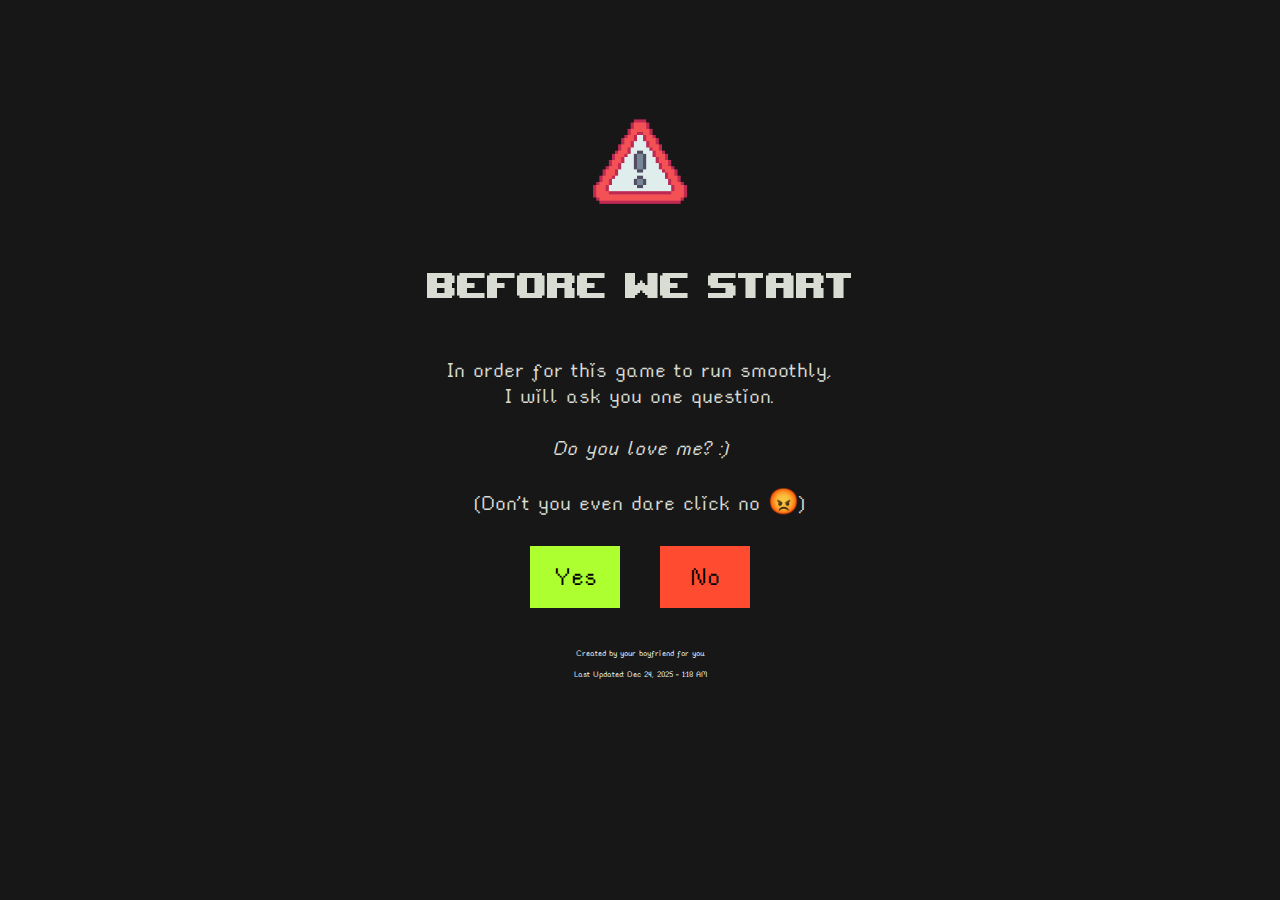
<file: Main/index.html>
<!DOCTYPE html>
<html lang="en">
<head>
    <meta charset="UTF-8">
    <meta name="viewport" content="width=device-width, initial-scale=1.0">
    <title>CTF for Miy</title>
    <link rel="stylesheet" href="styles.css">
</head>
<body>
    <div class="title-container">
        <div class="caution-container">
            <img src="Images/caution.png" id="caution-icon" alt="">
        </div>
       <p>Before we start</p>
        <div class="subtitle">
            In order for this game to run smoothly,<br>
            I will ask you one question. <br><br>
            <em> Do you love me? :) </em>
            <br>
            (Don't you even dare click no 😡)
            <br>
            <div class="buttons">
                <button id="yes-button">Yes</button>
                <button id="no-button">No</button>
            </div>
        </div>
        <footer class="footer">
        <p>Created by your boyfriend for you.</p>
        <p>Last Updated: Dec 24, 2025 - 1:18 AM</p>
    </footer>
    </div>
    <script src="scripts.js"></script>

</body>
</html>
</file>
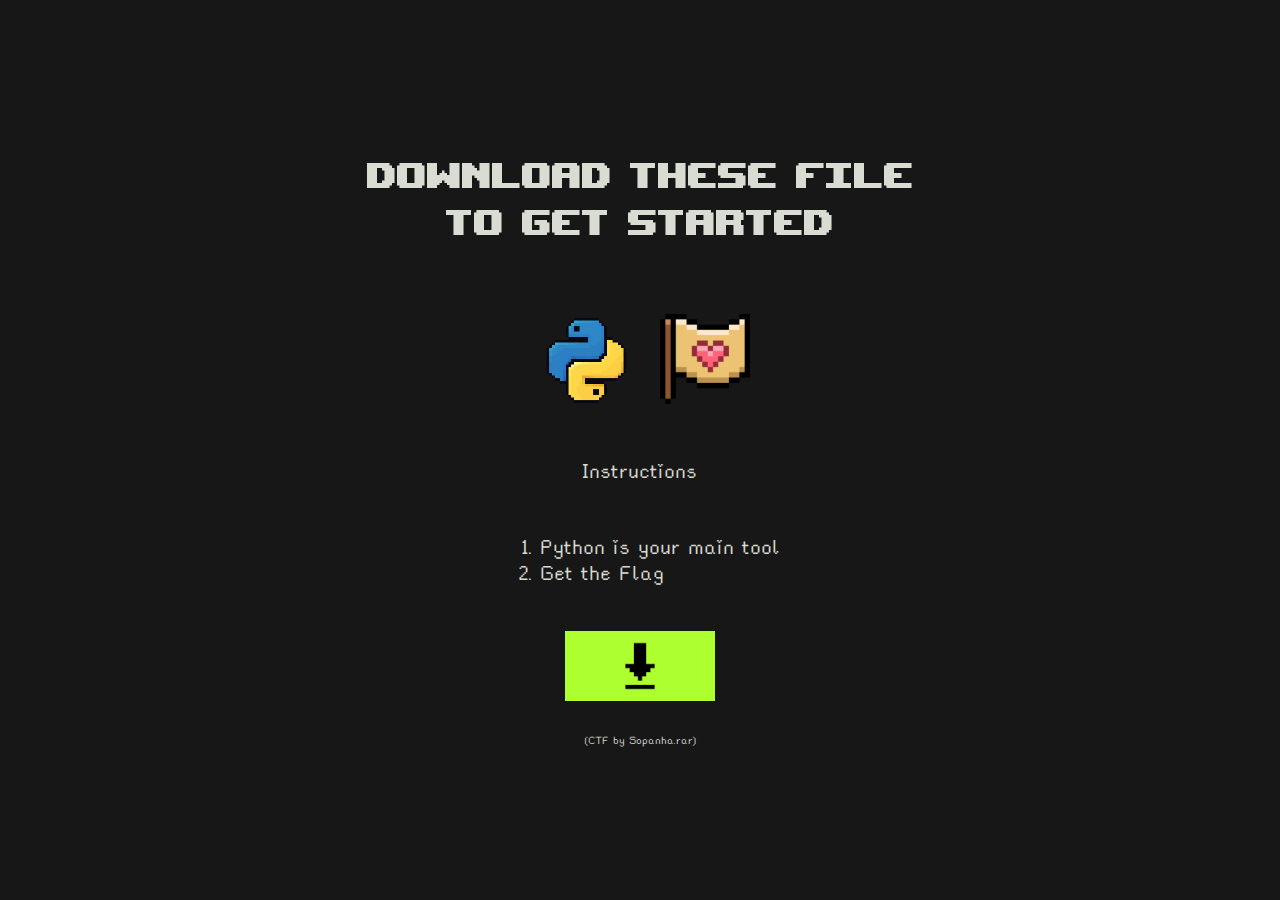
<file: Main/download.html>
<!DOCTYPE html>
<html lang="en">
<head>
    <meta charset="UTF-8">
    <meta name="viewport" content="width=device-width, initial-scale=1.0">
    <title>CTF for Miy</title>
    <link rel="stylesheet" href="styles.css">
</head>
<body>
    <div class="title-container">
        <p>Download these file <br>
            to get started</p>
        <div class="icons-container">
            <div>
                <img src="Images/python-logo.png" id="python" alt="">
            </div>
            <div>
                <img src="Images/flag.png" id="flag" alt="">
            </div>
        </div>
        <div class="subtitle-instructions">
            <p>Instructions</p>
            <ol>
                <li>
                    Python is your main tool
                </li>
                <li>
                    Get the Flag
                </li>
            </ol>
            <div class="buttons">
                <a href="/Main/CTF by Sopanha.rar" download="CTF by Sopanha.rar">
                    <button id="download-button">
                        <img id="Download-icon"src="Images/downloading.png" alt="">
                    </button>
                </a>
            </div>
            <div class="file-desc">
                <p>(CTF by Sopanha.rar)</p>
            </div>
        </div>
    </div>
    <script>
    </script>
</body>
</html>
</file>
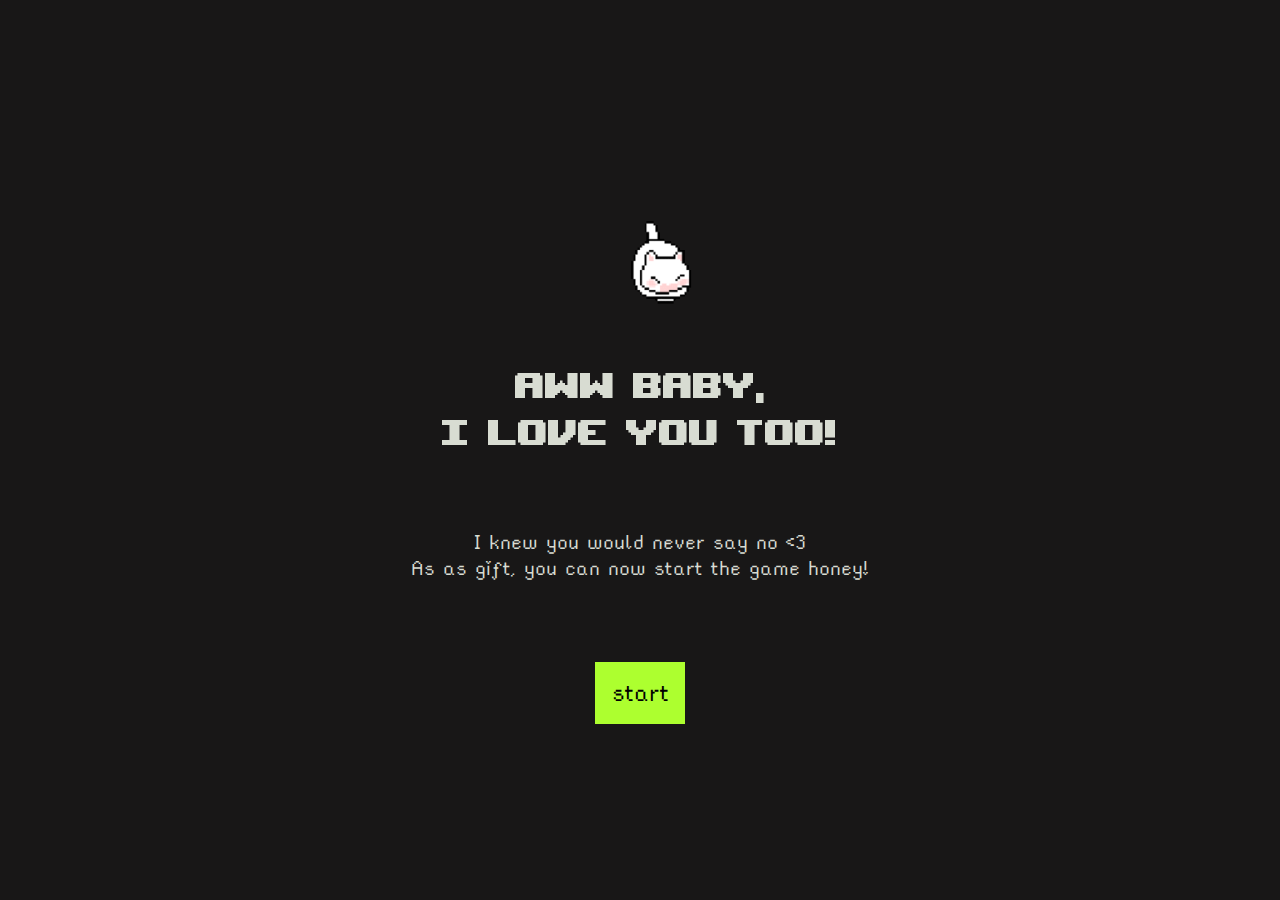
<file: Main/Message.html>
<!DOCTYPE html>
<html lang="en">
<head>
    <meta charset="UTF-8">
    <meta name="viewport" content="width=device-width, initial-scale=1.0">
    <title>CTF for Miy</title>
    <link rel="stylesheet" href="styles.css">
</head>
<body>
    <div class="title-container">
        <div class="cat-container">
            <img src="Images/4244.gif" id="cat-gif" alt="">
        </div>
       <p>Aww baby, <br> I love you too!</p>
        <div class="subtitle">
            <p>I knew you would never say no <3 <br>
                As as gift, you can now start the game honey!</p>
            <br>
            <div class="buttons">
                <button id="next-button">start</button>
            </div>
        </div>
    </div>
    <script>document.getElementById("next-button").addEventListener("click", () => {
  window.location.href = "download.html";
});</script>
</body>
</html>
</file>
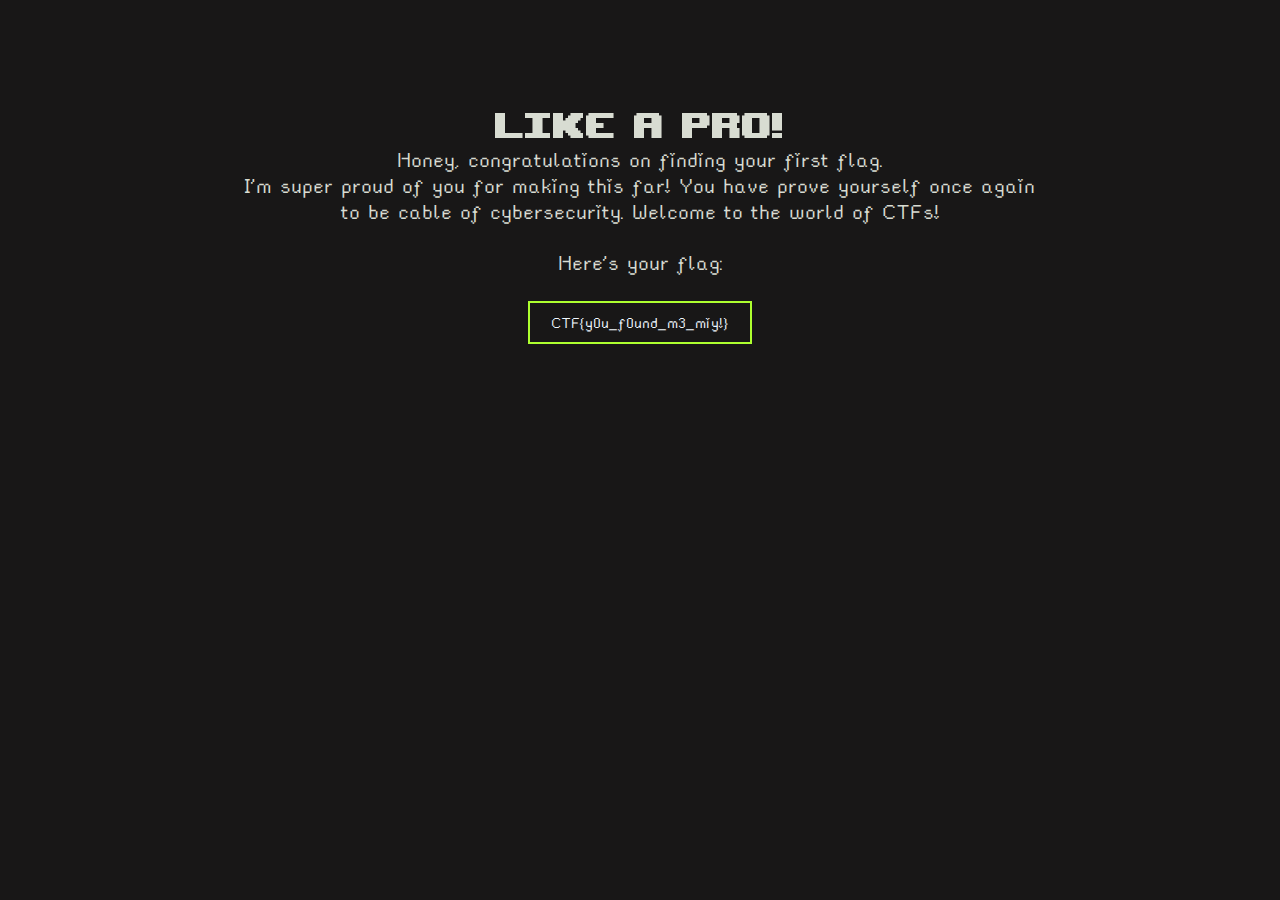
<file: Main/Reward.html>
<!DOCTYPE html>
<html lang="en">
<head>
    <meta charset="UTF-8">
    <meta name="viewport" content="width=device-width, initial-scale=1.0">
    <title>CTF for Miy</title>
    <link rel="stylesheet" href="styles.css">
</head>
<body>
   
    <div class="title-container">
        Like a pro!
        <div class="subtitle">
            Honey, congratulations on finding your first flag. <br>
            I'm super proud of you for making this far! You have prove yourself once again <br>
            to be cable of cybersecurity. Welcome to the world of CTFs!
            <br>
            <div>
                <p>Here's your flag:</p>
                <p class="reward">CTF{y0u_f0und_m3_miy!}</p>
            </div>
        </div>
    </div>
</body>
</html>
</file>
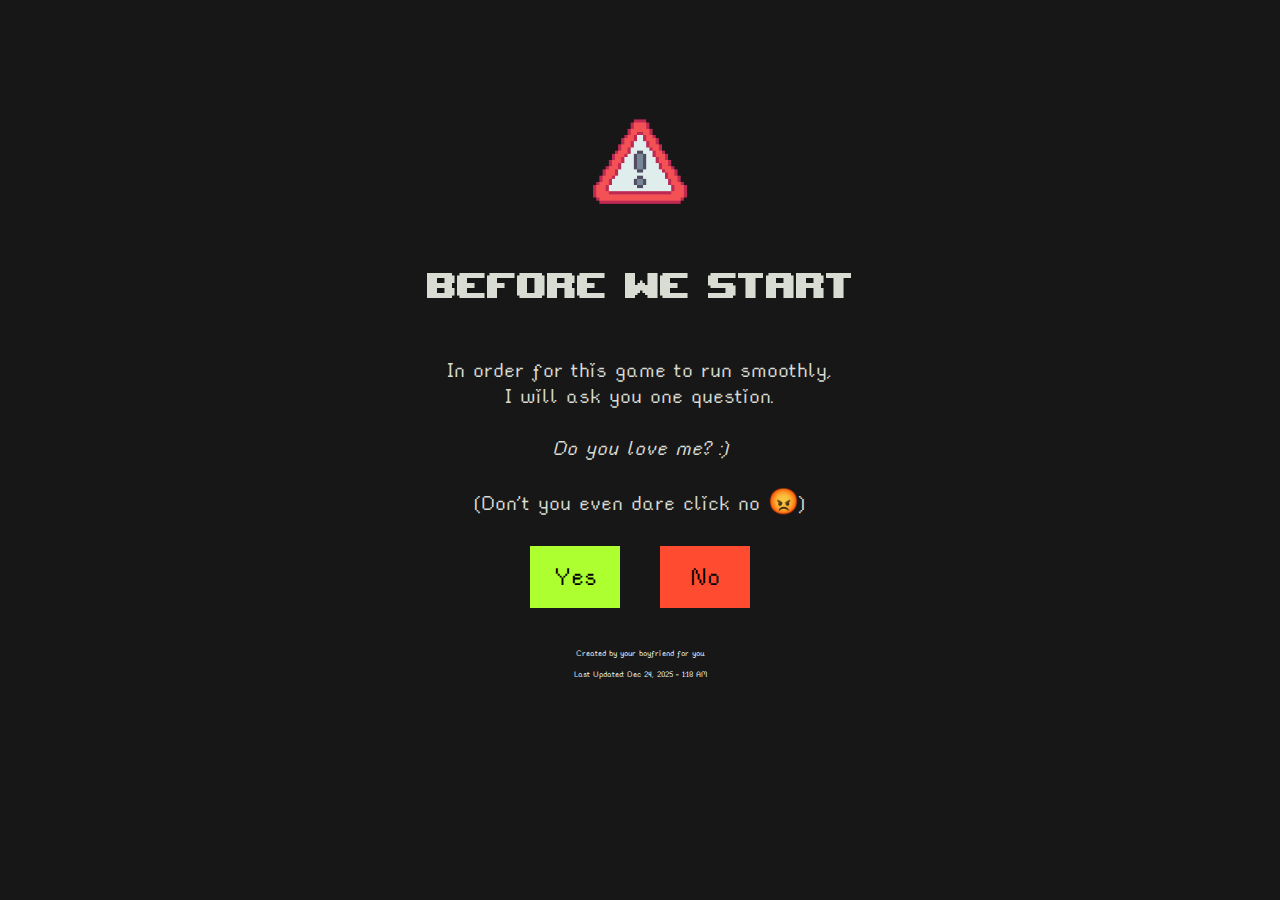
<file: Main/start.html>
<!DOCTYPE html>
<html lang="en">
<head>
    <meta charset="UTF-8">
    <meta name="viewport" content="width=device-width, initial-scale=1.0">
    <title>CTF for Miy</title>
    <link rel="stylesheet" href="styles.css">
</head>
<body>
    <div class="title-container">
        <div class="caution-container">
            <img src="Images/caution.png" id="caution-icon" alt="">
        </div>
       <p>Before we start</p>
        <div class="subtitle">
            In order for this game to run smoothly,<br>
            I will ask you one question. <br><br>
            <em> Do you love me? :) </em>
            <br>
            (Don't you even dare click no 😡)
            <br>
            <div class="buttons">
                <button id="yes-button">Yes</button>
                <button id="no-button">No</button>
            </div>
        </div>
        <footer class="footer">
        <p>Created by your boyfriend for you.</p>
        <p>Last Updated: Dec 24, 2025 - 1:18 AM</p>
    </footer>
    </div>
    <script src="scripts.js"></script>

</body>
</html>
</file>
<file: Main/styles.css>
@font-face {
    font-family: Rainyhearts;
    src: url(Fonts/rainyhearts.ttf);
}

@font-face {
    font-family: Upheavy;
    src: url(Fonts/upheavtt.ttf);
}


body {
    background-color: rgb(24, 23, 23);
}

#caution-icon {
    margin-top: 10px;
    width: 100px;
    height: 100%;
}
.caution-container {
    display: flex;
}
.cat-container {
    display: flex;
}

#cat-gif {
    margin-top: 10px;
    width: 200px;
    height: 150%;
}

#Download-icon {
    display: flex;
    width: 50px;
    height: 100%;
}

#download-button {
    display: flex;
    padding: 10px;
    flex-direction: wrap;
    align-items: center;
    justify-content: center;
    font-family: rainyhearts;
    font-size: 20px;
    background-color: #adff2f;
    border: transparent;
    width: 150px;
}

.file-desc {
    font-size: small;
}

.title-container {
    display: flex;
    text-align: center;
    flex-direction: column;
    flex-wrap: wrap;
    font-family: Upheavy;
    color: #d8dcd2;
    font-size: 50px;
    margin-top: 100px;
    align-items: center;
    justify-content: center;
}

.reward {
    color: aliceblue;
    padding: 10px;
    border: 2px solid greenyellow;
    box-shadow: #adff2f;
    width: 200px;
    font-size: 18px;
}

.subtitle {
    align-items: center;
    justify-content: center;
    display: flex;
    flex-direction: column;
    text-align: center;
    font-family: rainyhearts;
    font-size: 25px;
}

.subtitle-instructions {
    align-items: center;
    justify-content: center;
    display: flex;
    flex-direction: column;
    text-align: left;
    font-family: rainyhearts;
    font-size: 25px;
}

.buttons {
    display: flex;
    gap: 20px;
    padding: 20px;
}

#yes-button, #next-button {
    padding: 15px;
    margin: 10px;
    background-color: #adff2f;
    border: transparent;
    font-family: rainyhearts;
    font-size: 30px;
    width: 90px;
    cursor: pointer;
}

#no-button {
    padding: 15px;
    margin: 10px;
    background-color: #ff4b2f;
    border: transparent;
    font-family: rainyhearts;
    font-size: 30px;
    width: 90px;
}

#no-button:hover {
    transform: translateX(200px);
    box-shadow: 0px 5px 30px 5px #b7271a;
}

#no-button:active {
    transform: translateY(4px);
}

#yes-button:active, #next-button:active, #download-button:active {
    transform: translateY(4px);
}

#yes-button:hover, #next-button:hover, #download-button:hover {
    box-shadow: 0px 5px 30px 5px #78b71a;
}

@keyframes ease {
    
}

.icons-container {
    display: flex;
    align-items: center;
    justify-content: center;
}

#flag {
    margin: 10px;
    width: 90px;
    height: 100%;
}

#python {
    margin: 10px;
    width: 110px;
    height: 100%;
}

.footer {
    font-family: rainyhearts;
    font-size: 10px;
    color: azure;
}
</file>
